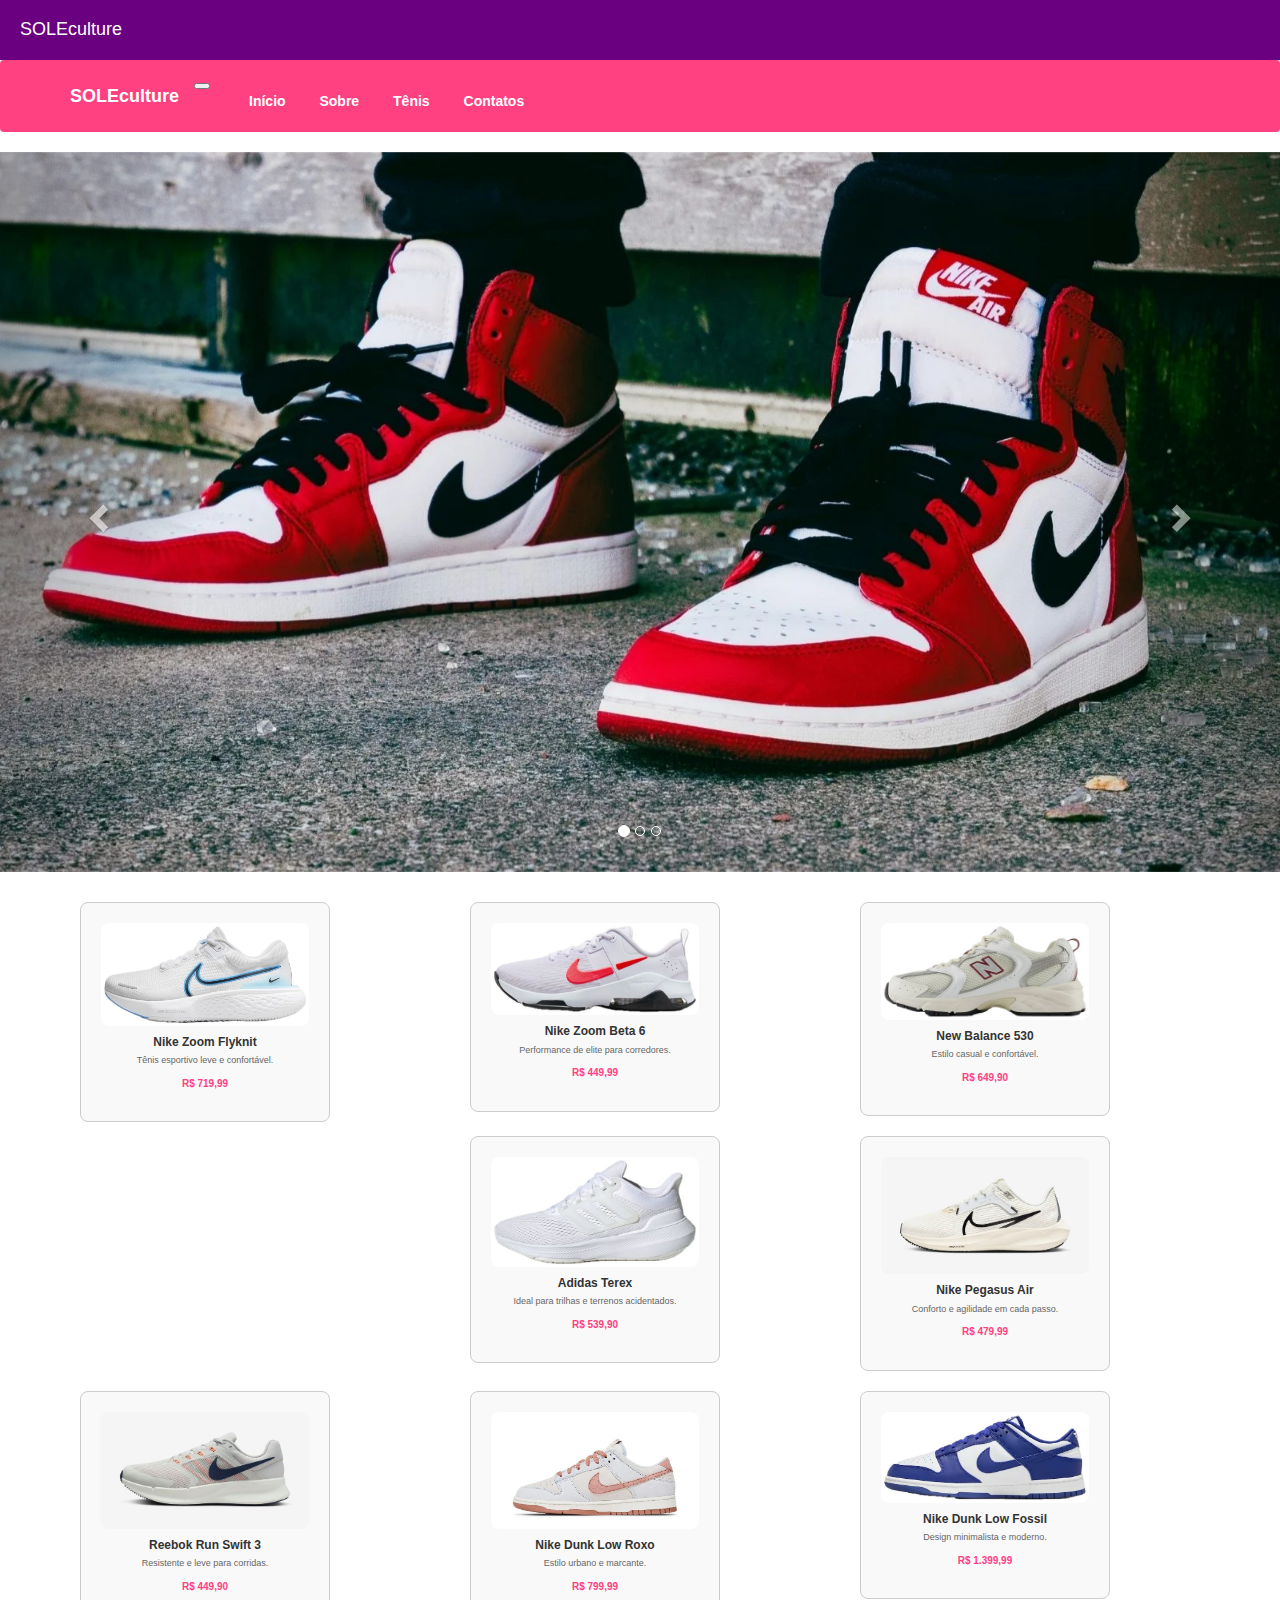
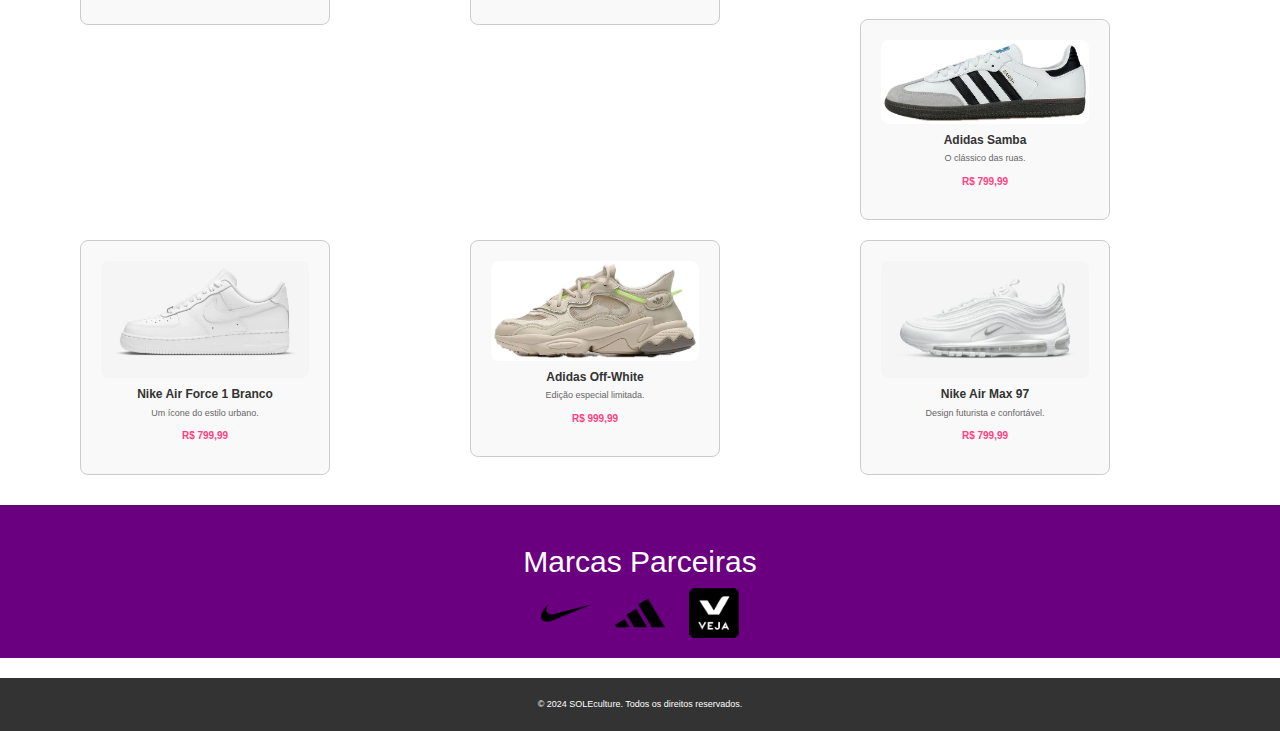
<file: LojaDeSapato-main/index.html>
<!DOCTYPE html>
<html lang="pt-br">
<head>
    <link href="https://cdn.jsdelivr.net/npm/bootstrap@5.3.3/dist/css/bootstrap.min.css" rel="stylesheet" integrity="sha384-q1m3T7Ia9UnGxlB6TzX1pDtKYnqEwnXXRSth2BhsA9xyddlXB8BjtqLCN5x1x52J" crossorigin="anonymous">
    <meta charset="UTF-8">
    <meta name="viewport" content="width=device-width, initial-scale=1.0">
    <link href="https://stackpath.bootstrapcdn.com/bootstrap/5.3.0/css/bootstrap.min.css" rel="stylesheet" integrity="sha384-9ndCyUa1Ala6O4p11s6gx4gZoBz2aDj7VX5C1VGVy6lcR+Yr6eBjVgZ4kS6SmO4i" crossorigin="anonymous">
    <link rel="stylesheet" href="index.css">
    <link rel="stylesheet" href="https://maxcdn.bootstrapcdn.com/bootstrap/3.3.7/css/bootstrap.min.css">
    <script src="https://ajax.googleapis.com/ajax/libs/jquery/3.2.1/jquery.min.js"></script>
    <script src="https://maxcdn.bootstrapcdn.com/bootstrap/3.3.7/js/bootstrap.min.js"></script>
    <title>SOLEculture</title>
</head>
<script src="https://cdn.jsdelivr.net/npm/bootstrap@5.3.3/dist/js/bootstrap.bundle.min.js" integrity="sha384-QyA5+YH/AtFfD76UKmkNU/tw9a/y8Ba10hF3vbMnYr2t+tU5UAc4Hg+uslE6XtAC" crossorigin="anonymous"></script>
<body>
    <header id="inicio">
        <h1>SOLEculture</h1>
    </header>

    <nav class="navbar navbar-expand-lg navbar-light bg-light" aria-label="Menu de navegação principal">
        <div class="container">
            <a class="navbar-brand" href="#inicio">SOLEculture</a>
            <button class="navbar-toggler" type="button" data-bs-toggle="collapse" data-bs-target="#navbarNav" aria-controls="navbarNav" aria-expanded="false" aria-label="Alternar navegação">
                <span class="navbar-toggler-icon"></span>
            </button>
            <div class="collapse navbar-collapse" id="navbarNav">
                <ul class="navbar-nav">
                    <a class="nav-link" href="#inicio">Início</a>
                    <a class="nav-link" href="sobrenos.html">Sobre</a>
                    <a class="nav-link" href="catalogo.html">Tênis</a>
                    <a class="nav-link" href="contatos.html">Contatos</a>
                </ul>
            </div>
        </div>
    </nav>
  
    
  <div id="myCarousel" class="carousel slide" data-ride="carousel">
    <ol class="carousel-indicators">
      <li data-target="#myCarousel" data-slide-to="0" class="active"></li>
      <li data-target="#myCarousel" data-slide-to="1"></li>
      <li data-target="#myCarousel" data-slide-to="2"></li>
    </ol>
  
    <div class="carousel-inner">
      <div class="item active">
        <img src="imagens/imagens da pagina inicial/dunk.webp" alt="Los Angeles">
      </div>
  
      <div class="item">
        <img src="imagens/imagens da pagina inicial/nike-zoom.png.jpg" alt="Chicago">
      </div>
  
      <div class="item">
        <img src="imagens/imagens da pagina inicial/parede.jpg" alt="New York">
      </div>
    </div>
  
    <!-- Left and right controls -->
    <a class="left carousel-control" href="#myCarousel" data-slide="prev">
      <span class="glyphicon glyphicon-chevron-left"></span>
      <span class="sr-only">Anterior</span>
    </a>
    <a class="right carousel-control" href="#myCarousel" data-slide="next">
      <span class="glyphicon glyphicon-chevron-right"></span>
      <span class="sr-only">Próximo</span>
    </a>
  </div>
<section class="product-section">
    <div class="container">
        <div class="row">
            <div class="col-md-4">
                <div class="product-card">
                    <img src="imagens/tenis/zoomx.jpeg" alt="Nike Zoom Flyknit" loading="lazy">
                    <h3>Nike Zoom Flyknit</h3>
                    <p>Tênis esportivo leve e confortável.</p>
                    <p class="price">R$ 719,99</p>
                </div>
            </div>
            <div class="col-md-4">
                <div class="product-card">
                    <img src="imagens/tenis/zoom bella.jpeg" alt="Nike Zoom Beta 6" loading="lazy">
                    <h3>Nike Zoom Beta 6</h3>
                    <p>Performance de elite para corredores.</p>
                    <p class="price">R$ 449,99</p>
                </div>
            </div>
            <div class="col-md-4">
                <div class="product-card">
                    <img src="imagens/tenis/New Balance.jpeg" alt="New Balance 530" loading="lazy">
                    <h3>New Balance 530</h3>
                    <p>Estilo casual e confortável.</p>
                    <p class="price">R$ 649,90</p>
                </div>
            </div>
            <div class="col-md-4">
                <div class="product-card">
                    <img src="imagens/tenis/ultrabounce.jpeg" alt="Adidas Terex" loading="lazy">
                    <h3>Adidas Terex</h3>
                    <p>Ideal para trilhas e terrenos acidentados.</p>
                    <p class="price">R$ 539,90</p>
                </div>
            </div>
            <div class="col-md-4">
                <div class="product-card">
                    <img src="imagens/tenis/pegasus.jpeg" alt="Nike Pegasus" loading="lazy">
                    <h3>Nike Pegasus Air</h3>
                    <p>Conforto e agilidade em cada passo.</p>
                    <p class="price">R$ 479,99</p>
                </div>
            </div>
            <div class="col-md-4">
                <div class="product-card">
                    <img src="imagens/tenis/run swift 3.jpeg" alt="Reebok Run Swift 3" loading="lazy">
                    <h3>Reebok Run Swift 3</h3>
                    <p>Resistente e leve para corridas.</p>
                    <p class="price">R$ 449,90</p>
                </div>
            </div>
    
            <div class="col-md-4">
                <div class="product-card">
                    <img src="imagens/tenis/dunk low rosa.jpeg" alt="Nike Dunk Low Roxo" loading="lazy">
                    <h3>Nike Dunk Low Roxo</h3>
                    <p>Estilo urbano e marcante.</p>
                    <p class="price">R$ 799,99</p>
                </div>
            </div>
            <div class="col-md-4">
                <div class="product-card">
                    <img src="imagens/tenis/dunk low.jpeg" alt="Nike Dunk Low Fossil" loading="lazy">
                    <h3>Nike Dunk Low Fossil</h3>
                    <p>Design minimalista e moderno.</p>
                    <p class="price">R$ 1.399,99</p>
                </div>
            </div>
            <div class="col-md-4">
                <div class="product-card">
                    <img src="imagens/tenis/Samba.jpeg" alt="Adidas Samba" loading="lazy">
                    <h3>Adidas Samba</h3>
                    <p>O clássico das ruas.</p>
                    <p class="price">R$ 799,99</p>
                </div>
            </div>
            <div class="col-md-4">
                <div class="product-card">
                    <img src="imagens/tenis/air force 1.jpeg" alt="Nike Air Force 1" loading="lazy">
                    <h3>Nike Air Force 1 Branco</h3>
                    <p>Um ícone do estilo urbano.</p>
                    <p class="price">R$ 799,99</p>
                </div>
            </div>
            <div class="col-md-4">
                <div class="product-card">
                    <img src="imagens/tenis/adidas.jpeg" alt="Adidas Off-White" loading="lazy">
                    <h3>Adidas Off-White</h3>
                    <p>Edição especial limitada.</p>
                    <p class="price">R$ 999,99</p>
                </div>
            </div>
            <div class="col-md-4">
                <div class="product-card">
                    <img src="imagens/tenis/AirMax97.jpeg" alt="Nike Air Max 97" loading="lazy">
                    <h3>Nike Air Max 97</h3>
                    <p>Design futurista e confortável.</p>
                    <p class="price">R$ 799,99</p>
                </div>
            </div>
        </div>
    </div>
</section>



    <section class="brands text-center py-5">
        <h2>Marcas Parceiras</h2>
        <div class="d-flex justify-content-center flex-wrap">
            <img src="imagens/logos das marcas parceiras/nike-logo.png.png" alt="Logotipo da Nike" class="mx-2" loading="lazy">
            <img src="imagens/logos das marcas parceiras/adidas-logo.png.png" alt="Logotipo da Adidas" class="mx-2" loading="lazy">
            <img src="imagens/logos das marcas parceiras/veja-logo.png.png" alt="Logotipo da Veja" class="mx-2" loading="lazy">
           
        </div>
    </section>

    <footer class="text-center py-3 bg-light">
        <p>&copy; 2024 SOLEculture. Todos os direitos reservados.</p>
    </footer>

    <script src="https://cdn.jsdelivr.net/npm/bootstrap@5.3.3/dist/js/bootstrap.bundle.min.js" integrity="sha384-YvpcrYf0tY3lHB60NNkmXc5s9fDVZLESaAA55NDzOxhy9GkcIdslK1eN7N6jIeHz" crossorigin="anonymous"></script>
</body>
</html>
</file>
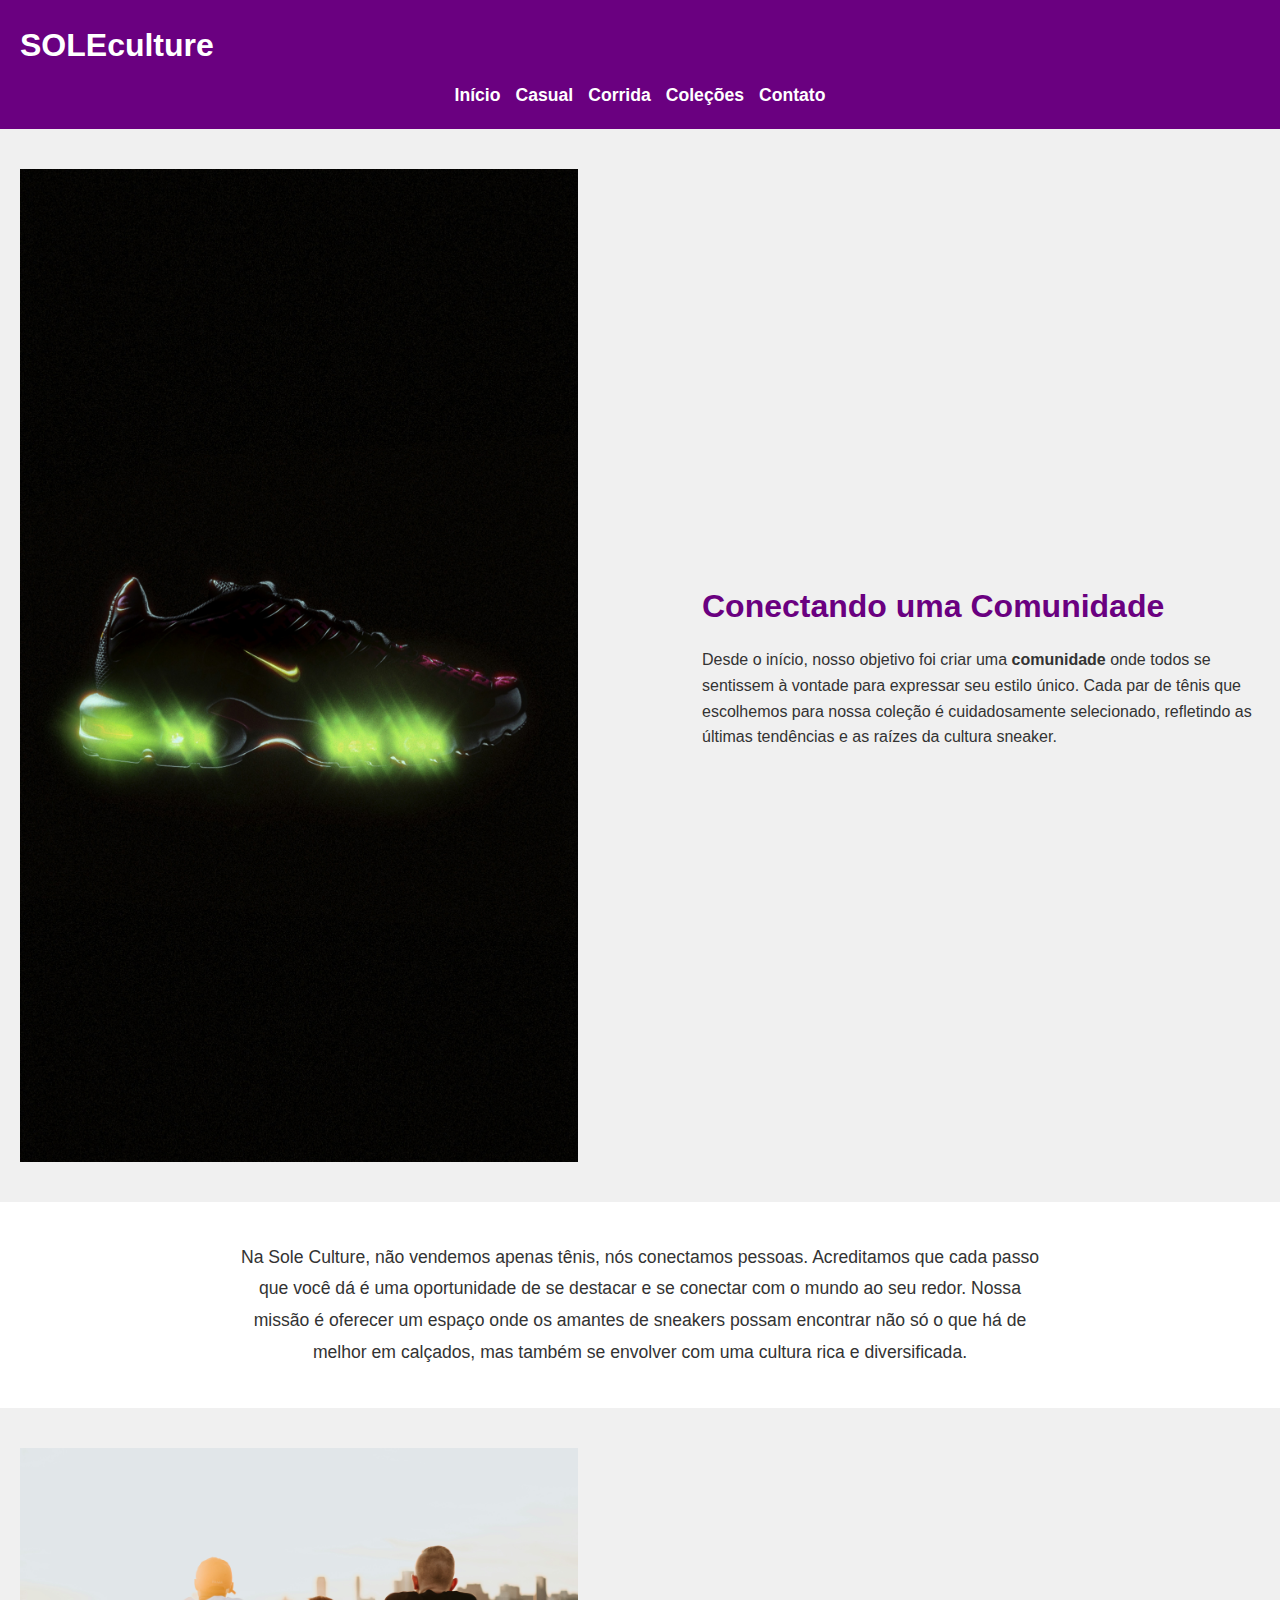
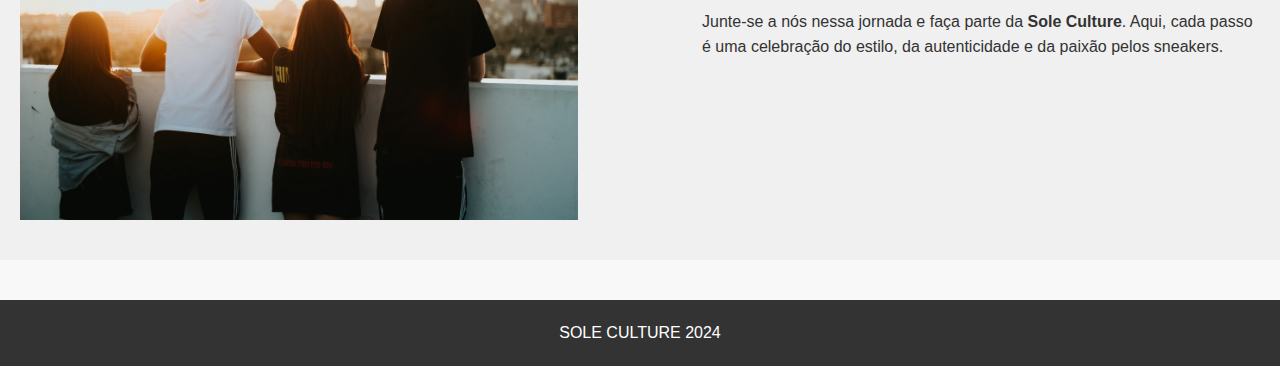
<file: LojaDeSapato-main/sobrenos.html>
<!DOCTYPE html>
<html lang="pt-br">
<head>
    <meta charset="UTF-8">
    <meta name="viewport" content="width=device-width, initial-scale=1.0">
    <title>SOLEculture</title>
    <link rel="stylesheet" href="sobrenos.css">
</head>
<body>

    <header>
        <h1>SOLEculture</h1>
        <nav>
            <a href="index.html">Início</a>
            <a href="#">Casual</a>
            <a href="#">Corrida</a>
            <a href="catalogo.html">Coleções</a>
            <a href="contatos.html">Contato</a>
        </nav>
    </header>


    <section class="section-image-text">
        <img src="imagens/sobre nos/karsten-winegeart-GgUTiAFdwlA-unsplash.jpg" alt="Tênis com luzes brilhantes">
        <div class="content">
            <h3>Conectando uma Comunidade</h3>
            <p>Desde o início, nosso objetivo foi criar uma <strong>comunidade</strong> onde todos se sentissem à vontade para expressar seu estilo único. Cada par de tênis que escolhemos para nossa coleção é cuidadosamente selecionado, refletindo as últimas tendências e as raízes da cultura sneaker.</p>
        </div>
    </section>

    <section class="section-text">
        <p>Na Sole Culture, não vendemos apenas tênis, nós conectamos pessoas. Acreditamos que cada passo que você dá é uma oportunidade de se destacar e se conectar com o mundo ao seu redor. Nossa missão é oferecer um espaço onde os amantes de sneakers possam encontrar não só o que há de melhor em calçados, mas também se envolver com uma cultura rica e diversificada.</p>
    </section>

    <section class="section-image-text">
        <img src="imagens/sobre nos/devin-avery-lhAy4wmkjSk-unsplash.jpg" alt="Grupo de pessoas">
        <div class="content">
            <p>Junte-se a nós nessa jornada e faça parte da <strong>Sole Culture</strong>. Aqui, cada passo é uma celebração do estilo, da autenticidade e da paixão pelos sneakers.</p>
        </div>
    </section>

    <footer>
        <p>SOLE CULTURE 2024</p>
    </footer>

</body>
</html>
</file>
<file: LojaDeSapato-main/index.css>
body {
    font-family: Arial, sans-serif;
    margin: 0;
    padding: 0;
    background-color: #fff;
    color: #333;
}

header {
    background-color: #6a0080;
    color: white;
    text-align: left;
    padding: 20px;
    display: flex;
    justify-content: space-between;
    align-items: center;
}

header h1 {
    margin: 0;
    font-size: 1.8rem;
}

nav {
    display: flex;
    justify-content: center;
    gap: 20px;
    background-color: #ff4081;
    padding: 10px;
}

nav a {
    color: white;
    text-decoration: none;
    font-weight: bold;
    padding: 5px 15px;
    border-radius: 5px;
    transition: background-color 0.3s ease, color 0.3s ease;
}

nav a:hover {
    background-color: rgba(255, 255, 255, 0.2);
    color: #fff;
}

.carousel-inner img {
    width: 100%;
    height: 400px; 
    object-fit: cover;
    object-position: center;
}

section {
    padding: 20px;
}

.hero {
    text-align: center;
    padding: 40px 20px;
    background-color: #e0f7fa;
    color: #006064;
}

.hero h1 {
    font-size: 2rem;
    margin: 0;
}

.hero p {
    font-size: 1rem;
    margin-top: 10px;
}

.product-section {
    display: flex;
    flex-wrap: wrap;
    justify-content: center;
    gap: 20px;
    padding: 20px;
}

.product-card {
    background-color: #f9f9f9;
    border: 1px solid #ccc;
    margin: 10px;
    padding: 20px;
    width: 250px;
    text-align: center;
    border-radius: 8px;
    transition: transform 0.3s ease, box-shadow 0.3s ease;
}

.product-card:hover {
    transform: scale(1.05);
    box-shadow: 0 4px 10px rgba(0, 0, 0, 0.1);
}

.product-card img {
    max-width: 100%;
    height: auto;
    border-radius: 8px;
}

.product-card h3 {
    font-size: 1.2rem;
    font-weight: 600;
    color: #333;
    margin: 10px 0 5px;
}

.product-card p {
    font-size: 0.9rem;
    color: #666;
}

.product-card .price {
    color: #ff4081;
    font-weight: bold;
    margin: 10px 0;
    font-size: 1rem;
    transition: color 0.3s ease;
}

.product-card .price:hover {
    color: #e6006f;
}

.brands {
    background-color: #6a0080;
    color: white;
    text-align: center;
    padding: 20px;
}

.brands img {
    margin: 0 10px;
    height: 50px;
    transition: transform 0.3s ease, filter 0.3s ease;
}

.brands img:hover {
    transform: scale(1.1);
    filter: brightness(1.2);
}

footer {
    background-color: #333;
    color: white;
    text-align: center;
    padding: 20px;
    margin-top: 20px;
    font-size: 0.9rem;
}

footer p {
    margin: 0;
}

@media (max-width: 768px) {
    .carousel-inner img {
        max-height: 200px;
    }

    .product-section {
        flex-direction: column;
        align-items: center;
    }

    .product-card {
        width: 100%;
        max-width: 300px;
    }

    .hero h1 {
        font-size: 1.5rem;
    }

    .hero p {
        font-size: 0.9rem;
    }
}
</file>
<file: LojaDeSapato-main/sobrenos.css>
* {
    margin: 0;
    padding: 0;
    box-sizing: border-box;
}

body {
    font-family: Arial, sans-serif;
    color: #333;
    line-height: 1.6;
    background-color: #f8f8f8;
}

header {
    background-color: #6a0080;
    color: white;
    text-align: left;
    padding: 20px;
}

header h1 {
    margin-bottom: 10px;
}

nav {
    display: flex;
    justify-content: center;
    gap: 15px;
}

nav a {
    color: white;
    text-decoration: none;
    font-weight: bold;
    font-size: 1.1em;
}

.banner {
    padding-top: 60px;
    position: relative;
    text-align: center;
    margin-bottom: 40px;
}

.banner img {
    width: 100%;
    height: auto;
    object-fit: cover;
}

.texto-banner {
    
    position: absolute;
    top: 50%;
    left: 50%;
    transform: translate(-50%, -50%);
    text-align: center;
    color: rgb(0, 0, 0);
    
    padding: 20px;
    width: 80%;
   
}

.texto-banner h2 {
    font-size: 2rem;
    margin-bottom: 10px;
}

.texto-banner p {
    font-size: 1.2rem;
}

.section-image-text {
    display: flex;
    align-items: center;
    justify-content: space-between;
    padding: 40px 20px;
    background-color: #f0f0f0;
    flex-wrap: wrap;
}

.section-image-text img {
    max-width: 45%;
    height: auto;
    margin-right: 20px;
}

.section-image-text .content {
    flex: 1;
    max-width: 45%;
}

.section-image-text h3 {
    color: #6a0080;
    font-size: 2rem;
    margin-bottom: 15px;
}

.section-text {
    padding: 40px 20px;
    background-color: white;
    text-align: center;
}

.section-text p {
    max-width: 800px;
    margin: 0 auto;
    font-size: 1.1em;
    line-height: 1.8;
}

footer {
    background-color: #333;
    color: white;
    text-align: center;
    padding: 20px;
    margin-top: 40px;
}

footer p {
    margin: 0;
}
</file>
